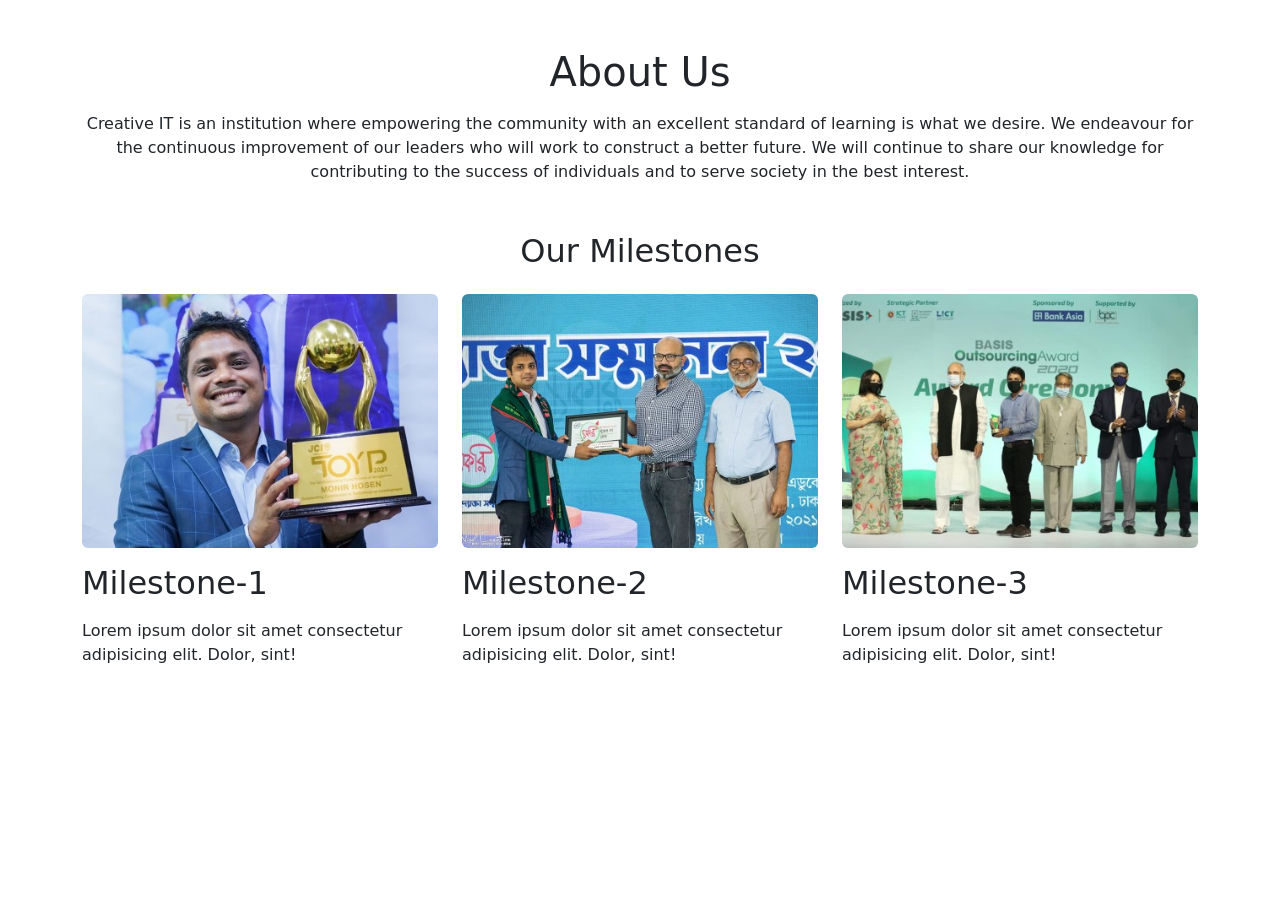
<file: about.html>
<!DOCTYPE html>
<html lang="en">
<head>
<meta charset="UTF-8">
<title>About</title>
<link href="https://cdn.jsdelivr.net/npm/bootstrap@5.3.0/dist/css/bootstrap.min.css" rel="stylesheet">
<link rel="stylesheet" href="style.css">
</head>
<body>
   <div class="container my-5">
     <h1 class="text-center">About Us</h1>
     <p class="text-center mt-3 mb-5">Creative IT is an institution where empowering the community with an excellent standard of learning is what we desire. We endeavour for the continuous improvement of our leaders who will work to construct a better future. We will continue to share our knowledge for contributing to the success of individuals and to serve society in the best interest.</p>
    <h2 class="text-center">Our Milestones</h2>
    <div class="row mt-4">
    <div class="col-md-4">
     <img src="Images/M-1.jpg" class="img-fluid rounded">
     <h2 class="mt-3">Milestone-1</h2>
     <p class="mt-3">Lorem ipsum dolor sit amet consectetur adipisicing elit. Dolor, sint!</p>
    </div>
    <div class="col-md-4">
     <img src="Images/M-2.jpg" class="img-fluid rounded">
     <h2 class="mt-3">Milestone-2</h2>
     <p class="mt-3">Lorem ipsum dolor sit amet consectetur adipisicing elit. Dolor, sint!</p>
    </div>
    <div class="col-md-4">
     <img src="Images/M-3.jpg" class="img-fluid rounded">
     <h2 class="mt-3">Milestone-3</h2>
     <p class="mt-3">Lorem ipsum dolor sit amet consectetur adipisicing elit. Dolor, sint!</p>
    </div>
    </div>
   </div>
</body>
</html>
</file>
<file: style.css>
.banner {
  background: url('./Images/banner-cit.jpg') center/cover;
  padding: 300px 0px;
}
.nav-link:hover {
  color: red !important;
}
.course-list {
  list-style: none;
  padding: 0;
}
.course-list li {
  background: #f4f4f4;
  padding: 10px;
  margin: 5px;
  border: 2px solid #333;
  border-radius: 8px;
  transition: 0.3s;
}
.course-list li:hover {
  background: #333;
  color: #fff;
  cursor: pointer;
  font-weight: bold;
}
.card{
  border: 2px solid #333;
  border-radius: 8px;
  transition: 0.3s;
  background: #f4f4f4;
}
.card:hover{
  background: #333;
  color: #fff;
  cursor: pointer;
}
</file>
